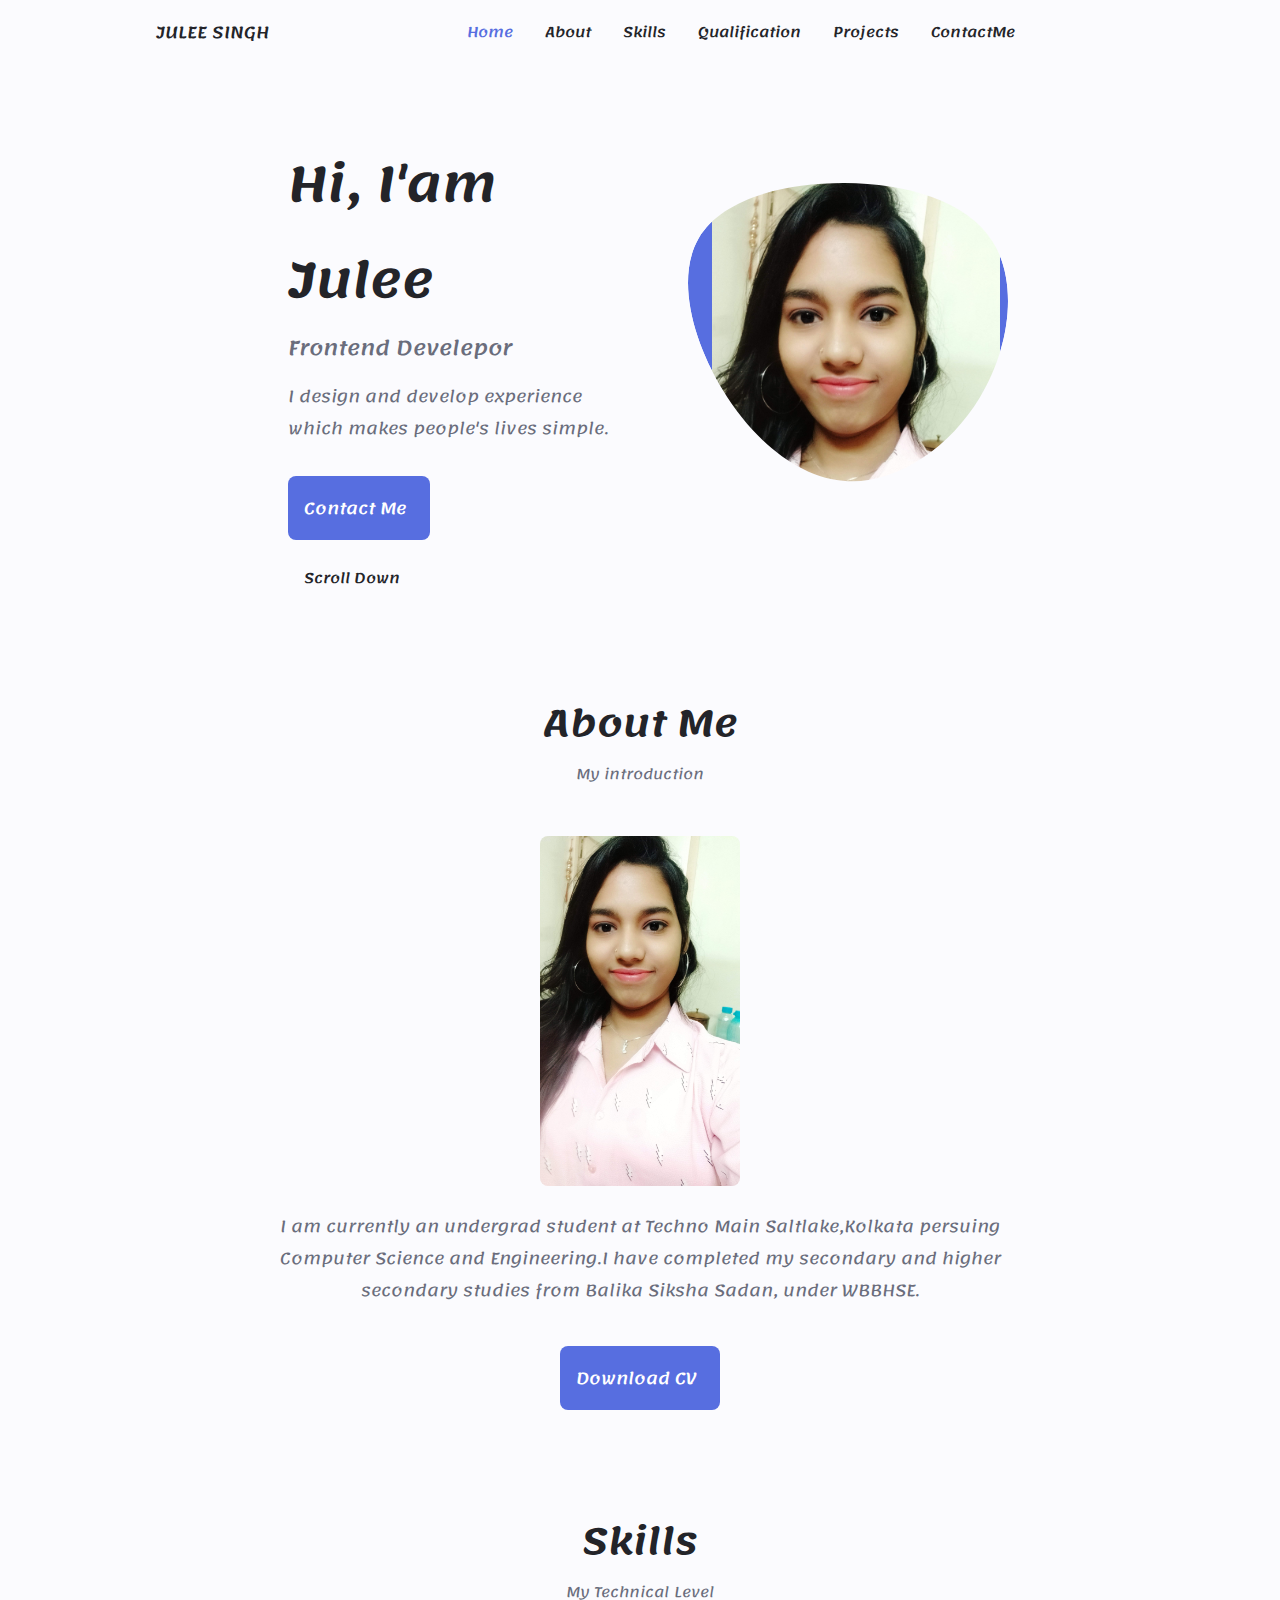
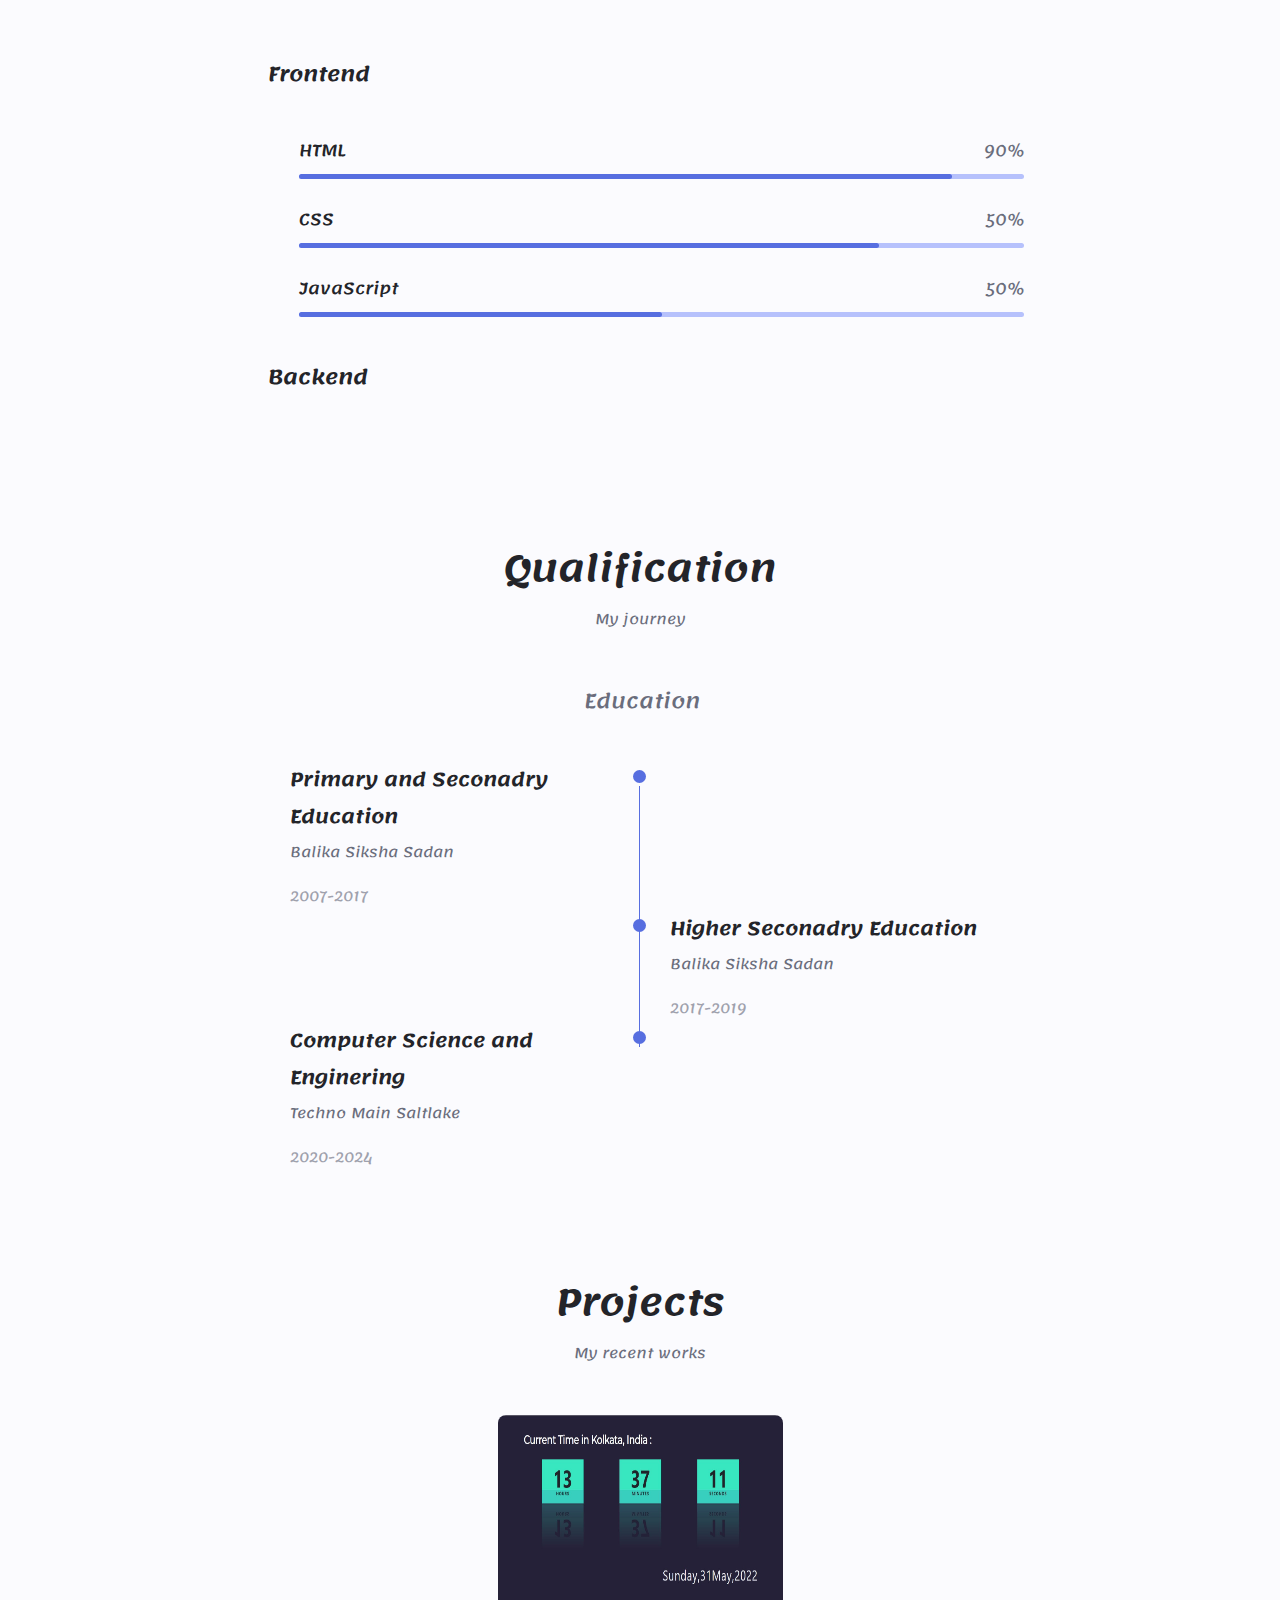
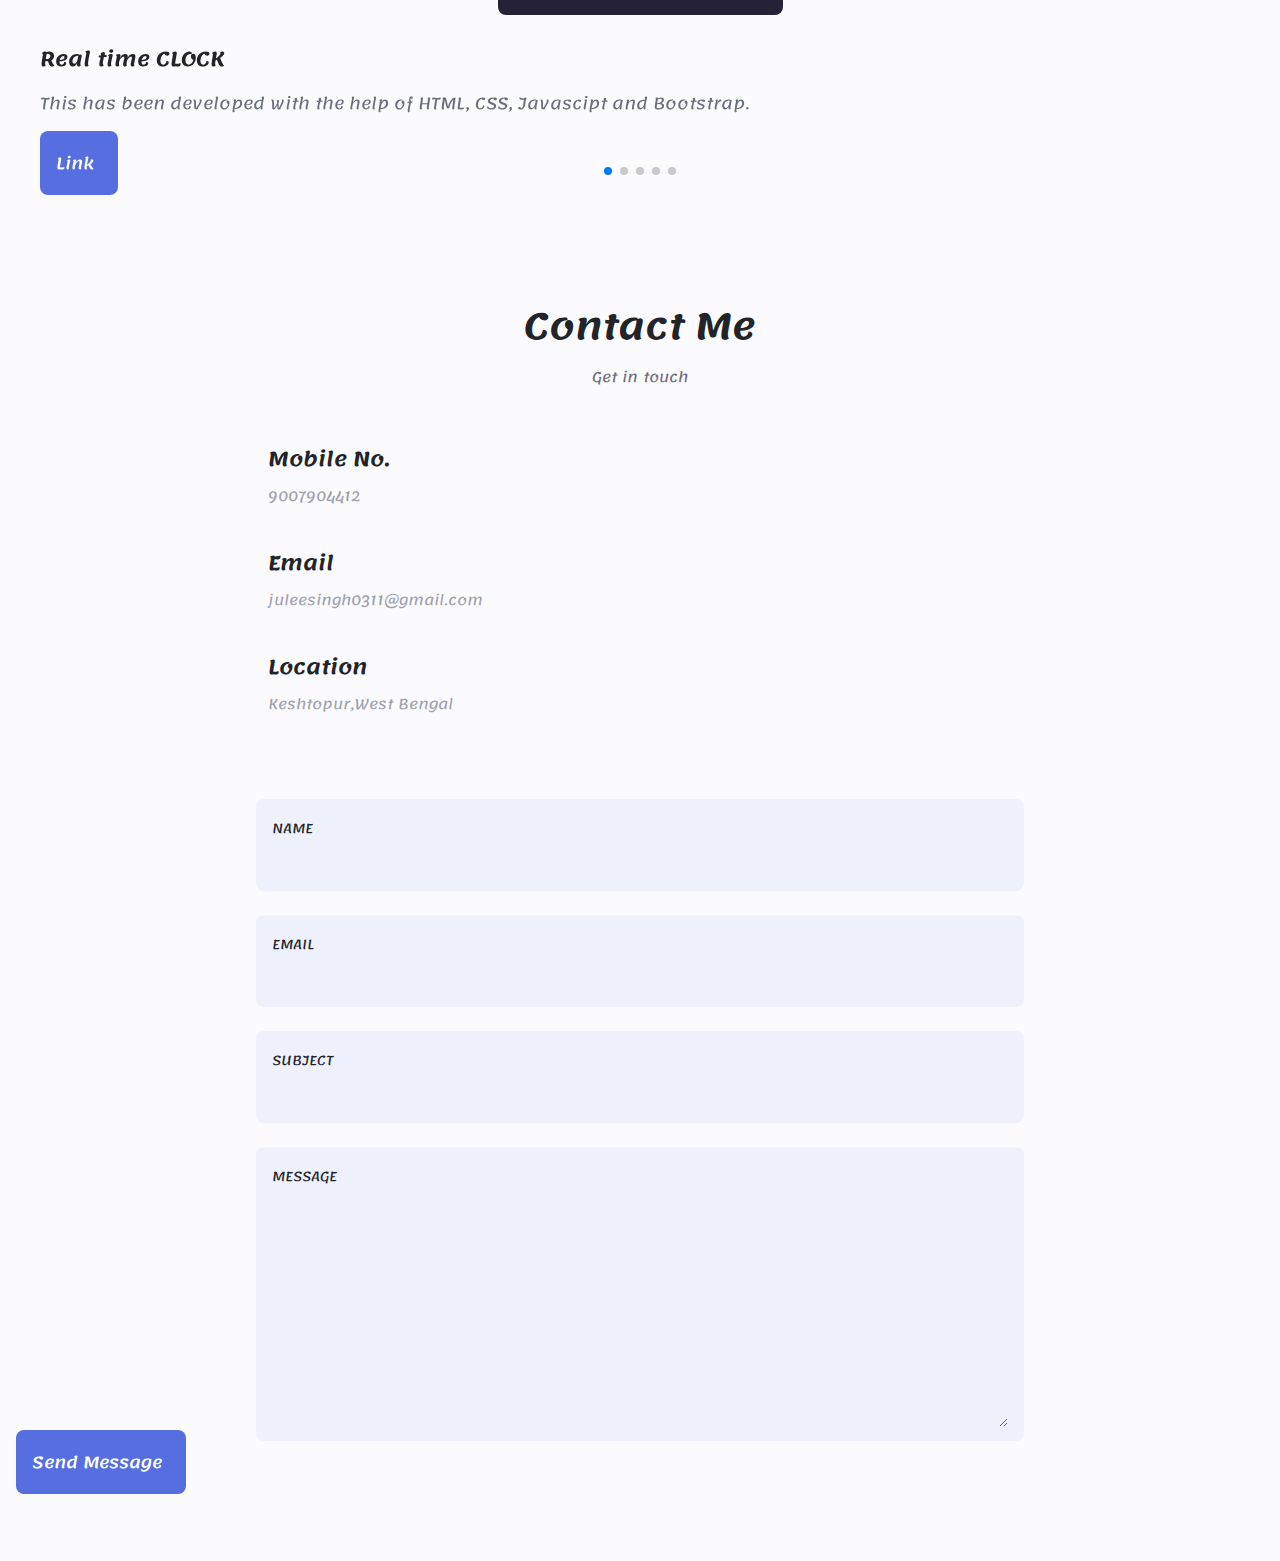
<file: index.html>
<!DOCTYPE html>
<html lang="en">
    <head>
        <meta charset="UTF-8">
        <meta name="viewport" content="width=device-width, initial-scale=1.0">

        <!--==================== UNICONS ====================-->
        <link rel="stylesheet" href="https://unicons.iconscout.com/release/v4.0.0/css/line.css">
        
        <!--==================== SWIPER CSS ====================-->
        <link rel="stylesheet" href="assets/swiper-bundle.min.css">

        <!--==================== CSS ====================-->
        <link rel="stylesheet" href="assets/style.css">

        <title>Responsive Portfolio Website</title>
    </head>
    <body>
        <!--==================== HEADER ====================-->
        <div class="header" id="header">
            <nav class="nav container">
                <a href="#" class="nav__logo">JULEE SINGH</a>

                <div class="nav__menu" id="nav-menu">
                    <ul class="nav__list grid">
                        <li class="nav__item">
                            <a href="#home" class="nav__link active-link">
                                <i class="uil uil-estate nav__icon"></i>Home
                            </a>
                        </li>

                        <li class="nav__item">
                            <a href="#about" class="nav__link">
                                <i class="uil uil-user nav__icon"></i>About
                            </a>
                        </li>

                        <li class="nav__item">
                            <a href="#skills" class="nav__link">
                                <i class="uil uil-file-alt nav__icon"></i>Skills
                            </a>
                        </li>

                        <li class="nav__item">
                            <a href="#qualification" class="nav__link">
                                <i class="uil uil-graduation-cap nav__icon"></i>Qualification
                            </a>
                        </li>

                        <li class="nav__item">
                            <a href="#portfolio" class="nav__link">
                                <i class="uil uil-briefcase-alt nav__icon"></i>Projects
                            </a>
                        </li>

                        <li class="nav__item">
                            <a href="#contact" class="nav__link">
                                <i class="uil uil-message nav__icon"></i>ContactMe
                            </a>
                        </li>
                    </ul>
                    <i class="uil uil-times nav__close" id="nav-close"></i>
                </div>

                <div class="nav__btns">
                    <!--Theme change button-->
                    <i class="uil uil-moon change-theme" id="theme-button"></i>

                     <div class="nav__toggle" id="nav-toggle">
                        <i class="uil uil-apps nav__icon"></i>
                     </div>
                </div>
            </nav>
        </div>

        <!--==================== MAIN ====================-->
        <main class="main">
            <!--==================== HOME ====================-->
            <section class="home section" id="home">
                <div class="home__container container grid">
                    <div class="home__content grid">
                        <div class="home__social">
                            <a href="https://www.linkedin.com/public-profile/settings?lipi=urn%3Ali%3Apage%3Ad_flagship3_profile_self_edit_contact-info%3BqoPy5hHHTkiOcdX8DVZvjw%3D%3D" target="_blank" class="home__social icon">
                                <i class="uil uil-linkedin-alt"></i>
                            </a>

                            <a href="https://github.com/Julee03" target="_blank" class="home__social icon">
                                <i class="uil uil-github-alt"></i>
                            </a>

                        </div>
                        <div class="home__img">
                            <svg class="home__blob" viewBox="0 0 200 187" xmlns="http://www.w3.org/2000/svg" xmlns:xlink="http://www.w3.org/1999/xlink">
                                <mask id="mask0" mask-type="alpha">
                                    <path d="M190.312 36.4879C206.582 62.1187 201.309 102.826 182.328 134.186C163.346 165.547 
                                    130.807 187.559 100.226 186.353C69.6454 185.297 41.0228 161.023 21.7403 129.362C2.45775 
                                    97.8511 -7.48481 59.1033 6.67581 34.5279C20.9871 10.1032 59.7028 -0.149132 97.9666 
                                    0.00163737C136.23 0.303176 174.193 10.857 190.312 36.4879Z"/>
                                </mask>
                                <g mask="url(#mask0)">
                                    <path d="M190.312 36.4879C206.582 62.1187 201.309 102.826 182.328 134.186C163.346 
                                    165.547 130.807 187.559 100.226 186.353C69.6454 185.297 41.0228 161.023 21.7403 
                                    129.362C2.45775 97.8511 -7.48481 59.1033 6.67581 34.5279C20.9871 10.1032 59.7028 
                                    -0.149132 97.9666 0.00163737C136.23 0.303176 174.193 10.857 190.312 36.4879Z"/>
                                    <image class="home__blob-img" x='15' href="assets/img2.jpg"/>
                                </g>
                            </svg>
                        </div>

                        <div class="home__data">
                            <h1 class="home__title">
                                Hi, I'am Julee
                            </h1>
                            <h3 class="home__subtitle">
                                Frontend Develepor
                            </h3>
                            <p class="home__description">
                                I design and develop experience which makes people's lives simple.
                            </p>
                            <a href="#contact" class="button button--flex">
                                Contact Me <i class="uil uil-message button__icon"></i>
                            </a>
                        </div>
                    </div>

                    <div class="home__scroll">
                        <a href="#about" class="home__scroll-button button--flex">
                            <i class="uil uil-mouse-alt home__scroll-mouse"></i>
                            <span class="home__scroll-name">Scroll Down</span>
                            <i class="uil uil-arrow-down home__scroll-arrow"></i>
                        </a>
                    </div>
                </div>
            </section>

            <!--==================== ABOUT ====================-->
            <section class="about section" id="about">
                <h2 class="section__title">About Me</h2>
                <span class="section__subtitle">My introduction</span>

                <div class="about__container container grid">
                    <img src="assets/img2.jpg" alt=""class="about__img">

                    <div class="about__data">
                        <p class="about__description">
                            I am currently an undergrad student at Techno Main Saltlake,Kolkata 
                            persuing Computer Science and Engineering.I have completed my
                            secondary and higher secondary studies from Balika Siksha Sadan,
                            under WBBHSE.
                        </p>
                        <div class="about__buttons">
                            <a href="assets/My Resume.pdf" target="_blank" class="button button--flex">
                                Download CV<i class="uil uil-download-alt button__icon"></i>
                            </a>
                        </div>
                    </div>  
                </div>
            </section>

            <!--==================== SKILLS ====================-->
            <section class="skills section" id="skills">
                <h2 class="section__title">Skills</h2>
                <span class="section__subtitle">My Technical Level</span>

                <div class="skills__container container grid">
                    <div>
                        <!--================= SKILLS 1 ==============-->
                        <div class="skills__content skills__open">
                            <div class="skills__header">
                                <i class="uil uil-brackets-curly skills__icon"></i>

                                <div>
                                    <h1 class="skills__title">Frontend</h1>
                                </div>

                                <i class="uil uil-angle-down skills__arrow"></i>
                            </div>

                            <div class="skills__list grid">
                                <div class="skills__data">
                                    <div class="skills__titles">
                                        <h3 class="skills__name">HTML</h3>
                                        <span class="skills__number">90%</span>
                                    </div>
                                    <div class="skills__bar">
                                        <span class="skills__percentage skills__html"></span>
                                    </div>
                                </div>

                                <div class="skills__data">
                                    <div class="skills__titles">
                                        <h3 class="skills__name">CSS</h3>
                                        <span class="skills__number">50%</span>
                                    </div>
                                    <div class="skills__bar">
                                        <span class="skills__percentage skills__css"></span>
                                    </div>
                                </div>

                                <div class="skills__data">
                                    <div class="skills__titles">
                                        <h3 class="skills__name">JavaScript</h3>
                                        <span class="skills__number">50%</span>
                                    </div>
                                    <div class="skills__bar">
                                        <span class="skills__percentage skills__js"></span>
                                    </div>
                                </div>
                            </div>
                        </div>
                        <!--==================== SKILLS 2 ======================-->
                        <div class="skills__content skills__close">
                            <div class="skills__header">
                                <i class="uil uil-server-network skills__icon"></i>

                                <div>
                                    <h1 class="skills__title">Backend</h1>
                                </div>

                                <i class="uil uil-angle-down skills__arrow"></i>
                            </div>

                            <div class="skills__list grid">
                                <div class="skills__data">
                                    <div class="skills__titles">
                                        <h3 class="skills__name">C</h3>
                                        <span class="skills__number">90%</span>
                                    </div>
                                    <div class="skills__bar">
                                        <span class="skills__percentage skills__c"></span>
                                    </div>
                                </div>

                                <div class="skills__data">
                                    <div class="skills__titles">
                                        <h3 class="skills__name">Java</h3>
                                        <span class="skills__number">70%</span>
                                    </div>
                                    <div class="skills__bar">
                                        <span class="skills__percentage skills__java"></span>
                                    </div>
                                </div>

                                <div class="skills__data">
                                    <div class="skills__titles">
                                        <h3 class="skills__name">Data Structure and Algorithm</h3>
                                        <span class="skills__number">80%</span>
                                    </div>
                                    <div class="skills__bar">
                                        <span class="skills__percentage skills__dsa"></span>
                                    </div>
                                </div>

                            </div>
                        </div>
                    </div>
                </div>
            </section>

            <!--==================== QUALIFICATION ====================-->
            <section class="qualification section" id="qualification">
                <h2 class="section__title">
                    Qualification
                </h2>
                <span class="section__subtitle">My journey</span>

                <div class="qualifiaction__conatiner conatiner">
                    <div class="qualification__tabs">
                        <div class="qualification__button button--flex">
                            <i class="uil uil-books qualification__icon"></i>
                            Education
                        </div>
                    </div>

                    <div class="qualification__sections">
                        <div class="qualification__content">

                            <div class="qualification__data">
                                <div>
                                    <h3 class="qualification__tiltle">
                                        Primary and Seconadry Education
                                    </h3>
                                    <span class="qualification__subtitle">Balika Siksha Sadan</span>
                                    <div class="qualification__calender">
                                        <i class="uil uil-calendar-alt"></i>
                                        2007-2017
                                    </div>
                                </div>
                                <div>
                                    <span class="qualification__rounder"></span>
                                    <span class="qualification__line"></span>
                                </div>                            
                            </div>

                            <div class="qualification__data">
                                <div></div>

                                <div>
                                    <span class="qualification__rounder"></span>
                                    <span class="qualification__line"></span>
                                </div> 
                                <div>
                                    <h3 class="qualification__tiltle">
                                        Higher Seconadry Education
                                    </h3>
                                    <span class="qualification__subtitle">Balika Siksha Sadan</span>
                                    <div class="qualification__calender">
                                        <i class="uil uil-calendar-alt"></i>
                                        2017-2019
                                    </div>
                                </div>                         
                            </div>

                            <div class="qualification__data">
                                <div>
                                    <h3 class="qualification__tiltle">
                                        Computer Science and Enginering
                                    </h3>
                                    <span class="qualification__subtitle">Techno Main Saltlake</span>
                                    <div class="qualification__calender">
                                        <i class="uil uil-calendar-alt"></i>
                                        2020-2024
                                    </div>
                                </div>
                                <div>
                                    <span class="qualification__rounder"></span>
                                </div>                          
                            </div>
                        </div>
                    </div>
                </div>
            </section>

            <!--==================== PROJECTS ====================-->
            <section class="portfolio section" id="portfolio">
                <h2 class="section__title">Projects</h2>
                <span class="section__subtitle">My recent works</span>

                <div class="portfolio__container conatiner swiper mySwiper">
                <div class="swiper-wrapper">    
                    <!--==================== PROJECT 1 ====================-->
                    <div class="portfolio__content grid swiper-slide">
                        <img src="assets/clock.JPG" alt="" class="portfolio_img">
                        <div class="portfolio__data">
                            <h3 class="portfolio__title">Real time CLOCK</h3>
                            <p class="portfolio__description">
                                This has been developed with the help of HTML, CSS, Javascipt and Bootstrap.
                            </p>
                            <a href="https://julee03.github.io/Clock/" class="button button--flex button--small portfolio__button">
                                Link
                                <i class="uil uil-arrow-right button__icon"></i>
                            </a>
                        </div>
                    </div>

                    <!--==================== PROJECT 2 ====================-->
                    <div class="portfolio__content grid swiper-slide">
                        <img src="assets/gallary.JPG" alt="" class="portfolio_img">
                        <div class="portfolio__data">
                            <h3 class="portfolio__title">Photo Gallary</h3>
                            <p class="portfolio__description">
                                A photo gallary created by using HTML, CSS and Javascript.
                            </p>
                            <a href="https://julee03.github.io/Gallary/" class="button button--flex button--small portfolio__button">
                                Link
                                <i class="uil uil-arrow-right button__icon"></i>
                            </a>
                        </div>
                    </div>

                    <!--==================== PROJECT 3 ====================-->
                    <div class="portfolio__content grid swiper-slide">
                        <img src="assets/todo list.JPG" alt="" class="portfolio_img">
                        <div class="portfolio__data">
                            <h3 class="portfolio__title">TODO List</h3>
                            <p class="portfolio__description">
                                This has been made with the help of HTML, CSS, Javascript and Bootstrap.
                            </p>
                            <a href="https://julee03.github.io/TODO-list/" class="button button--flex button--small portfolio__button">
                                Link
                                <i class="uil uil-arrow-right button__icon"></i>
                            </a>
                        </div>
                    </div>

                    <!--==================== PROJECT 4 ====================-->
                    <div class="portfolio__content grid swiper-slide">
                        <img src="assets/facebook.JPG" alt="" class="portfolio_img">
                        <div class="portfolio__data">
                            <h3 class="portfolio__title">Facebook Clone</h3>
                            <p class="portfolio__description">
                                This has been made with the help of HTML and CSS.
                            <a href="https://julee03.github.io/Fb-clone/" class="button button--flex button--small portfolio__button">
                                Link
                                <i class="uil uil-arrow-right button__icon"></i>
                            </a>
                        </div>
                    </div>

                    <!--==================== PROJECT 5 ====================-->
                    <div class="portfolio__content grid swiper-slide">
                        <img src="assets/Form-validation.JPG" alt="" class="portfolio_img">
                        <div class="portfolio__data">
                            <h3 class="portfolio__title">Sign-up Form</h3>
                            <p class="portfolio__description">
                                This has been made with the help of HTML, CSS and Bootstrap.
                            <a href="https://julee03.github.io/Form-validation-sign-up-/" class="button button--flex button--small portfolio__button">
                                Link
                                <i class="uil uil-arrow-right button__icon"></i>
                            </a>
                        </div>
                    </div>
                </div>

                <div class="swiper-button-next">
                    <i class="uil uil-angle-right-b swiper-portfolio-icon"></i>
                </div>
                <div class="swiper-button-prev">
                    <i class="uil uil-angle-left swiper-portfolio-icon"></i>
                </div>

                <div class="swiper-pagination">
                </div>

            </div>
        </section>

            <!--==================== CONTACT ME ====================-->
            <section class="contact section" id="contact">
                <h2 class="section__title">Contact Me</h2>
                <span class="section__subtitle">Get in touch</span>
                <div class="contact__container container grid">
                    <div>
                        <div class="contact__information">
                            <i class="uil uil-phone contact__icon"></i>

                            <div>
                                <h3 class="contact__title">Mobile No.</h3>
                                <span class="contact__subtitle">9007904412</span>
                            </div>
                        </div>

                        <div class="contact__information">
                            <i class="uil uil-envelope contact__icon"></i>

                            <div>
                                <h3 class="contact__title">Email</h3>
                                <span class="contact__subtitle">juleesingh0311@gmail.com</span>
                            </div>
                        </div>

                        <div class="contact__information">
                            <i class="uil uil-map-marker contact__icon"></i>

                            <div>
                                <h3 class="contact__title">Location</h3>
                                <span class="contact__subtitle">Keshtopur,West Bengal</span>
                            </div>
                        </div>
                    </div>

                    <form action="" class="cntact__form grid">
                        <div class="contact__inputs grid">
                            <di class="contact__content">
                                <label for="" class="contact__label">NAME</label>
                                <input type="text" class="contact__input">
                            </di>

                            <di class="contact__content">
                                <label for="" class="contact__label">EMAIL</label>
                                <input type="email" class="contact__input">
                            </di>

                            <di class="contact__content">
                                <label for="" class="contact__label">SUBJECT</label>
                                <input type="text" class="contact__input">
                            </di>
                        </div>
                        <di class="contact__content">
                            <label for="" class="contact__label">MESSAGE</label>
                            <textarea name="" id="" cols="0" rows="7" class="contact__input"></textarea>
                        </div>
                        <div>
                            <a href="" class="button button-flex">
                                Send Message
                                <i class="uil uil-message button__icon"></i>
                            </a>
                        </div>
                    </form>
                </div>
            </section>
        </main>

        <!--==================== SCROLL TOP ====================-->
        <a href="#" class="scrollup" id="scroll-up">
            <i class="uil uil-arrow-up scrollup__icon"></i>
        </a>
        <!--==================== SWIPER JS ====================-->
        <script src="assets/swiper-bundle.min.js"></script>

        <!--==================== MAIN JS ====================-->
        <script src="assets/main.js"></script>
    </body>
</html>
</file>
<file: assets/style.css>
/*==================== GOOGLE FONTS ====================*/
@import url('https://fonts.googleapis.com/css2?family=Lemonada:wght@400;500;600&display=swap');

/*==================== VARIABLES CSS ====================*/
:root {
    --header-height: 3rem;

    /* Change favorite color */
    --hue-color:230 ; /*Purple 250 - Green 142 - Blue 230 - Pink 340*/

    /* HSL color mode */
    --first-color: hsl(var(--hue-color),69%,61%);
    --first-color-second: hsl(var(--hue-color),75%,61%);
    --first-color-alt: hsl(var(--hue-color),57%,53%);
    --first-color-lighter: hsl(var(--hue-color),92%,85%);
    --title-color: hsl(var(--hue-color),8%,15%);
    --text-color: hsl(var(--hue-color),8%,45%);
    --text-color-light: hsl(var(--hue-color),8%,65%);
    --input-color: hsl(var(--hue-color),70%,96%);
    --body-color: hsl(var(--hue-color),60%,99%);
    --container-color:#FFF;
    --scroll-bar-color: hsl(var(--hue-color),12%,90%);
    --scroll-thumb-color: hsl(var(--hue-color),12%,80%);

    /*========== Font and typography ==========*/
    --body-font: 'Lemonada', cursive;

    /* .5rem = 8px, 1rem = 16px, 1.5rem = 24px ... */
    --big-font-size: 2rem;
    --h1-font-size: 1.5rem;
    --h2-font-size: 1.25rem;
    --h3-font-size: 1.125rem;
    --normal-font-size: .938rem;
    --small-font-size: .813rem;
    --smaller-font-size: .75rem;

    /*========== Font weight ==========*/
    --font-medium: 500;
    --font-semi-bold: 600;

    /*========== Margenes Bottom ==========*/
    /* .25rem = 4px, .5rem = 8px, .75rem = 12px ... */
    --mb-0-25: .25rem;
    --mb-0-5: .5rem;
    --mb-0-75: .75rem;
    --mb-1: 1rem;
    --mb-1-5: 1.5rem;
    --mb-2: 2rem;
    --mb-2-5: 2.5rem;
    --mb-3: 3rem;

    /*========== z index ==========*/
    --z-tooltip: 10;
    --z-fixed: 100;
    --z-modal: 1000;
}

/* Font size for large devices */
@media screen and (min-width: 968px) {
    :root {
        --big-font-size: 3rem;
        --h1-font-size: 2.25rem;
        --h2-font-size: 1.5rem;
        --h3-font-size: 1.25rem;
        --normal-font-size: 1rem;
        --small-font-size: .875rem;
        --smaller-font-size: .813rem;
    }
}

/*========== Variables Dark theme ==========*/
body.dark-theme{
    /* HSL color mode */
    --first-color-second: hsl(var(--hue-color),30%,8%);
    --title-color: hsl(var(--hue-color),8%,95%);
    --text-color: hsl(var(--hue-color),8%,75%);
    --input-color: hsl(var(--hue-color),29%,16%);
    --body-color: hsl(var(--hue-color),28%,12%);
    --container-color:hsl(var(--hue-color),29%,16%);
    --scroll-bar-color: hsl(var(--hue-color),12%,48%);
    --scroll-thumb-color: hsl(var(--hue-color),12%,36%);
}

/*========== Button Dark/Light ==========*/
.nav__btns{
    display: flex;
    align-items: center;
}

.change-theme{
    font-size: 1.25rem;
    color: var(--title-color);
    margin-right: var(--mb-1);
    cursor: pointer;
}

.change-theme:hover{
    color: var(--first-color);
}
/*==================== BASE ====================*/
*{
    box-sizing: border-box;
    padding: 0;
    margin: 0;
}

html{
    scroll-behavior: smooth;
}

body{
    margin:0 0 var(--header-height) 0;
    font-family: var(--body-font);
    font-size: var(--normal-font-size);
    background-color: var(--body-color);
    color: var(--text-color);
}

h1,h2,h3,h4{
    color: var(--title-color);
    font-weight: var(--font-semi-bold);
}

ul{
    list-style: none;
}

a{
    text-decoration: none;
}

img{
    max-width: 100%;
    height: auto;
}
/*==================== REUSABLE CSS CLASSES ====================*/
.section{
    padding: 2rem 0 4rem;
}

.section__title{
    font-size: var(--h1-font-size);
}

.section__subtitle{
    display: block;
    font-size: var(--small-font-size);
    margin-bottom: var(--mb-3);
}
.section__title,
.section__subtitle{
    text-align: center;
}
/*==================== LAYOUT ====================*/
.container{
    max-width: 768px;
    margin-left: var(--mb-1-5);
    margin-right: var(--mb-1-5);
}

.grid{
    display: grid;
    gap: 1.5rem;
}

.header{
    width: 100%;
    position: fixed;
    bottom: 0;
    left: 0;
    z-index: var(--z-fixed);
    background-color: var(--body-color);
}
/*==================== NAV ====================*/
.nav{
    max-width: 968px;
    height: var(--header-height);
    display: flex;
    justify-content: space-between;
    align-items: center;
}

.nav__logo,
.nav__toggle{
    color: var(--title-color);
    font-weight: var(--font-medium);
}

.nav__logo:hover{
    color: var(--first-color);
}

.nav__toggle{
    font-size: 1.1rem;
    cursor: pointer;
}

.nav__toggle:hover{
    color: var(--first-color);
}

@media screen and (max-width:767px){
    .nav__menu{
        position: fixed;
        bottom: 0;
        left: 0;
        width: 100%;
        background-color: var(--body-color);
        padding: 2rem 1.5rem 4rem;
        box-shadow: 0 -1px 4px rgba(0,0,0,.15);
        border-radius: 1.5rem 1.5rem 0 0;
        transition: .3s;
    }
}

.nav__list{
    grid-template-columns: repeat(3, 1fr);
    gap: 2rem;
}

.nav__link{
    display: flex;
    flex-direction: column;
    align-items: center;
    font-size: var(--small-font-size);
    color: var(--title-color);
    font-weight: var(--font-medium);
}

.nav__link:hover{
    color: var(--first-color);
}

.nav__icon{
    font-size: 1.5rem;
}

.nav__close{
    position: absolute;
    right: 1.3rem;
    bottom: .5rem;
    font-size: 1.5rem;
    cursor: pointer;
    color: var(--first-color);
}

.nav__close:hover{
    color: var(--first-color);
}

/* show menu */
.show-menu{
    bottom: 0;
}

/* Active link */
.active-link{
    color: var(--first-color);
}

/* Change background header */
.scroll__header{
    box-shadow: 0 -1px 4px rgba(0,0,0,.15);
}

/*==================== HOME ====================*/
.home__container{
    gap: 1rem;
}

.home__content{
    grid-template-columns: .5fr 3fr;
    padding-top: 3.5rem;
    align-items: center;
}

.home__social{
    display: grid;
    grid-template-columns: max-content;
    row-gap: 1rem;
}

.home__social-icon{
    font-size: 1.25rem;
    color: var(--first-color);
}

.home__social-icon:hover{
    color: var(--first-color-alt);
}

.home__blob{
    width: 220px;
    fill: var(--first-color);
}

.home__blob-img{
    width: 180px;
}

.home__data{
    grid-column: 1/3;
}

.home__title{
    font-size: var(--big-font-size);
}

.home__subtitle{
    font-size: var(--h3-font-size);
    color: var(--text-color);
    font-weight: var(--font-medium);
    margin-bottom: var(--mb-0-75);
}

.home__scroll{
    display: none;
}

.home__description{
    margin-bottom: var(--mb-2);
}

.home__scroll-button{
    color: var(--first-color);
    transition: .3s;
}

.home__scroll-button:hover{
    transform: translateY(.25rem);
}

.home__scroll-mouse{
    font-size: 2.5rem;
}

.home__scroll-name{
    font-size: var(--small-font-size);
    color: var(--title-color);
    font-weight: var(--font-medium);
    margin-right: var(--mb-0-25);
}

.home__scroll-arrow{
    font-size: 1.5rem;
}

.button{
    display: inline;
    background-color: var(--first-color);
    color: #FFF;
    padding: 1rem;
    border-radius: .5rem;
    font-weight: var(--font-medium);
}

.button:hover{
    background-color: var(--first-color-alt);
}

.button__icon{
    font-size: 1.25rem;
    margin-left: var(--mb-0-5);
    transition: .3s;
}

.button--flex{
    display: inline-flex;
    align-items: center;
}

/*==================== ABOUT ====================*/
.about__img{
    width: 200px;
    border-radius: .5rem;
    justify-self: center;
    align-self: center;
}

.about__description{
    text-align: center;
    margin-bottom: var(--mb-2-5);
}

.about__buttons{
    display: flex;
    justify-content: center;
}

/*==================== SKILLS ====================*/
.skills__container{
    row-gap: 0;
}

.skills__header{
    display: flex;
    align-items: center;
    margin-bottom: var(--mb-2-5);
    cursor: pointer;
}

.skills__icon,
.skills__arrow{
    font-size: 2rem;
    color: var(--first-color);
}

.skills__icon{
    margin-right: var(--mb-0-75);
}

.skills__title{
    font-size: var(--h3-font-size);
}

.skills__subtitle{
    font-size: var(--small-font-size);
    color: var(--text-color-light);
}

.skills__arrow{
    margin-left: auto;
    transition: .4s;
}

.skills__list{
    row-gap: 1.5rem;
    padding-left: 2.7rem;
}

.skills__titles{
    display: flex;
    justify-content: space-between;
    margin-bottom: var(--mb-0-5);
}

.skills__name{
    font-size: var(--normal-font-size);
    font-weight: var(--font-medium);
}

.skills__bar,
.skills__percentage{
    height: 5px;
    border-radius: 0.25rem;
}

.skills__bar{
    background-color: var(--first-color-lighter);
}

.skills__percentage{
    display: block;
    background-color: var(--first-color);
}

.skills__html{
    width: 90%;
}

.skills__css{
    width: 80%;
}

.skills__js{
    width: 50%;
}

.skills__c{
    width: 90%;
}

.skills__dsa{
    width: 70%;
}

.skills__py{
    width: 40%;
}

.skills__matlab{
    width: 50%;
}

.skills__java{
    width: 60%;
}

.skills__close .skills__list{
    height: 0;
    overflow: hidden;
}

.skills__open .skills__list{
    height: max-content;
    margin-bottom: var(--mb-2-5);
}

.skills__open .skills__arrow{
    transform: rotate(-180deg);
}
/*==================== QUALIFICATION ====================*/
.qualification__tabs{
    display: flex;
    justify-content: space-evenly;
    margin-bottom: var(--mb-2-5);
}

.qualification__button{
    font-size: var(--h3-font-size);
    font-weight: var(--font-medium);
    cursor: pointer;
}

.qualification__button:hover{
    color: var(--first-color);
}

.qualification__icon{
    font-size: 1.8rem;
    margin-right: var(--mb-0-25);
}

.qualification__data{
    display: grid;
    grid-template-columns: 1fr max-content 1fr;
    column-gap: 1.5rem;
    padding: 0 1.5rem;
}

.qualification__title{
    font-size: var(--normal-font-size);
    font-weight: var(--font-medium);
}

.qualification__subtitle{
    display: inline-block;
    font-size: var(--small-font-size);
    margin-bottom: var(--mb-1);
}

.qualification__calender{
    font-size: var(--small-font-size);
    color: var(--text-color-light);
}

.qualification__rounder{
    display: inline-block;
    width: 13px;
    height: 13px;
    background-color: var(--first-color);
    border-radius: 60%;
}

.qualification__line{
    display: block;
    width: 1px;
    height: 100%;
    background-color: var(--first-color);
    transform: translate(6px, -7px);
}

/*==================== PORTFOLIO ====================*/
.portfolio__container{
    overflow: initial;
}

.portfolio__content{
    padding: 0 1.5rem;
}

.portfolio_img{
    width: 285px;
    height: 200px;
    border-radius: .5rem;
    justify-self: center;
}

.portfolio__title{
    font-size: var(--h3-font-size);
    margin-bottom: var(--mb-0-5);
}

.portfolio__description{
    margin-bottom: var(--mb-0-75);
}

.portfolio__button:hover .button__icon{
    transform: translate(.25rem);
}

.swiper-button-prev::after,
.swiper-button-next::after{
    content: '';
}

.swiper-portfolio-icon{
    font-size: 5rem;
    color: var(--first-color);
}

.swiper-button-prev{
    left: -.2rem;
}

.swiper-button-next{
    right: -.2rem;
}

.swiper-container-horizontal > .swiper-pagination-bullets{
    bottom: -2.5rem;
}

.swiper-pagination-bullet-active{
    color: var(--first-color);
}

.swiper-button-prev,
.swiper-button-next,
.swiper-pagination-bullet{
    outline: none;
}

/*==================== CONTACT ME ====================*/
.contact__container{
    row-gap: 3rem;
}

.contact__information{
    display: flex;
    margin-bottom: var(--mb-2);
}

.contact__icon{
    font-size: 2rem;
    color: var(--first-color);
    margin-right: var(--mb-0-75);
}

.contact__title{
    font-size: var(--h3-font-size);
}

.contact__subtitle{
    font-size: var(--small-font-size);
    color: var(--text-color-light);
}

.contact__content{
    background-color: var(--input-color);
    border-radius: .5rem;
    padding: .75rem 1rem .25rem;
}

.contact__label{
    font-size: var(--smaller-font-size);
    color: var(--title-color);
}

.contact__input{
    width: 100%;
    background-color: var(--input-color);
    color: var(--text-color);
    font-family: var(--body-font);
    font-size: var(--normal-font-size);
    border: none;
    outline: none;
    padding: .25rem .5rem .5rem 0;
}

/*========== SCROLL UP ==========*/
.scrollup{
    position: fixed;
    right: 1rem;
    bottom: -20%;
    background-color: var(--first-color);
    opacity: .8;
    padding: 0 .3rem;
    border-radius: .4rem;
    z-index: var(--z-tooltip);
    transition: .4s;
}

.scrollup:hover{
    background-color: var(--first-color-alt);
}

.scrollup__icon{
    color: #FFF;
}
/* Show scroll */
.show-scroll{
    bottom: 5rem;
}

/*========== SCROLL BAR ==========*/
::-webkit-scrollbar{
    width: .60rem;
    background-color: var(--scroll-bar-color);
    border-radius: .5rem;
}

::-webkit-scrollbar-thumb{
    background-color: var(--scroll-thumb-color);
    border-radius: .5rem;
}

::-webkit-scrollbar-thumb:hover{
    background-color: var(--text-color-light);
}
/*==================== MEDIA QUERIES ====================*/
/* For small devices */
@media screen and (max-width: 350px){
    .container{
        margin-left: var(--mb-1);
        margin-right: var(--mb-1);
    }
    .nav__menu{
        padding: 2rem .25rem 4rem;
    }
    .nav__list{
        column-gap: 0;
    }
    .home__content{
        grid-template-columns: .25fr 3fr;
    }
    .home__blob{
        width: 180px;
    }

    .skills__title{
        font-size: var(--normal-font-size);
    }
    .qualification__data{
        gap: .5rem;
    }
}

/* For medium devices */
@media screen and (min-width: 768px){
    .home__content{
        grid-template-columns: max-content 1fr 1fr;
    }
    .home__data{
        grid-column: initial;
    }
    .home__img{
        order: 1;
        justify-self: center;
    }
    .about__container,
    .skills__container,
    .portfolio__content,
    .contact__container,
    .footer__container{
        grid-template-columns: repeat(1,1fr);
    }

    .qualification__sections{
        display: grid;
        grid-template-columns: .6fr;
        justify-content: center;
    }
    .nav{
        height: calc(var(--header-height)+1.5rem);
        column-gap: 1rem;
    }
    .nav__icon,
    .nav__close,
    .nav__toggle{
        display: flex;
    }
    .nav__list{
        display: flex;
        column-gap: 2rem;
    }
    .nav__menu{
        margin-left: 5.5rem;
    }
    .header,
    .main,
    .footer__conatiner{
        padding: 1rem 3rem;
    }
    .header{
        top: 0;
        bottom: initial;
    }
    .change-theme{
        margin: 0;
    }

    .home__data{
        row-gap: 5rem;
    }
    .home__content{
        padding-top: 5.5rem;
        column-gap: 2rem;
    }
    .home__blob{
        width: 270px;
    }
    .home__scroll{
        display: block;
    }
    .home__scroll-button{
        margin-left: 3rem;
    }
    .container{
        margin-left: auto;
        margin-right: auto;
    }
    body{
        margin: 0;
    }
    .about__container{
        column-gap: 5rem;
    }
    .about__img{
        width: 200px;
        height: 350px;
    }
    .footer__container{
        grid-template-columns: repeat(3 1fr);
    }
    .footer__bg{
        padding: 3rem 0 3.5rem;
    }
    .footer__links{
        flex-direction: column;
        column-gap: 2rem;
    }
    .footer__socials{
        justify-self: left;
    }
}

@media screen and (max-width: 568px) {
    
    .section{
        padding: 6rem 0 2rem;
    }
    .section__subtitle{
        margin-bottom: 4rem;
    }

    .about__description{
        text-align: initial;
    }
    .about__info{
        justify-content: space-between;
    }
    .about__buttons{
        justify-content: initial;
    }

    .portfolio__img{
        width: 320px;
    }
    .portfolio__content{
        align-items: center;
    }
    
}
/* For large devices */
@media screen and (min-width: 1024px){
    .header,
    .main,
    .footer__container{
        padding: 1rem;
    }
    .home__blob{
        width: 320px;
    }
    .home__social{
        transform: translate(-6rem);
        font-size: 1.5rem;
    }
    .portfolio__content{
        column-gap: 5rem;
    }
    .swiper-portfolio-icon{
        font-size: 5rem;
    }
    .swiper-portfolio-next{
        right: -3.5rem;
    }
    .swiper-portfolio-prev{
        left: -3.5rem;
    }
    .swiper-container-horizontal > .swiper-pagination-bullets{
        bottom: -4.5rem;
    }
    .contact__form{
        width: 460px;
    }
    .contact__content{
        grid-template-columns: repeat(2 1fr);
    }
}
</file>
